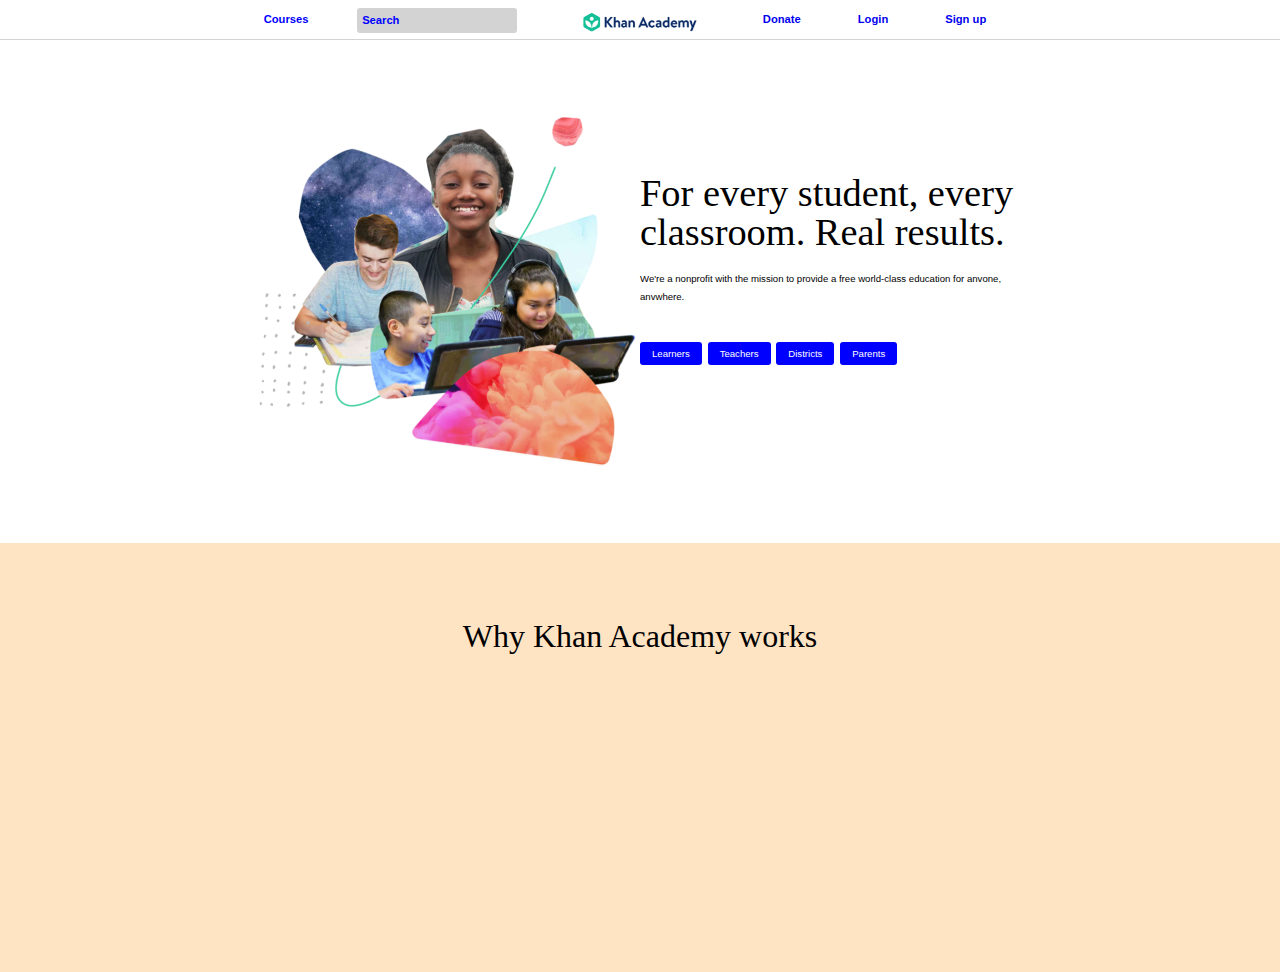
<file: Khanacademy/index.html>
<!DOCTYPE html>
<html lang="en">
	<head>
    	<meta charset="utf-8">
    	<meta name="description" content="Your description goes here">
    	<meta name="keywords" content="one, two, three">

		<title>Khan Academy</title>

		
		<!-- external CSS link -->
		<link rel="stylesheet" href="css/normalize.css">
		<link rel="stylesheet" href="css/style.css">
	</head>
	<body>
		<header>
			<nav>
			  <form>
				<layer for="course-list">Courses</layer>
				<select class="course-list" id="course-list">
				  <option></option>
				  <option></option>
				  <option></option>
				  <option></option>
				  <option></option>
				</select>
				<input class="search" type="search" placeholder="Search">
			  </form>
			  <figure class="headfig">
				<img class="logo-img" src="images/KA logo.png" alt="Khan Academy Logo">
			  </figure>
			  <ul class="navul">
				<li class="navli"><a href="#">Donate</a></li>
				<li class="navli"><a href="#">Login</a></li>
				<li class="navli"><a href="#">Sign up</a></li>
			  </ul>
			</nav>
		  </header>
		  <div>
			<figure class="bodyfig">
				<img class="bodyimg" src="images/KA landing page image.png" alt="Minim nisi cupidatat commodo ipsum irure pariatur non in deserunt nisi.">
			</figure>
			<section>
				<h1>For every student, every classroom. Real results.</h1>
				<p>We're a nonprofit with the mission to provide a free world-class education for anvone, anvwhere.</p>
				<ul class="secul">
					<li class="secli"><a href="#">Learners</a></li>
					<li class="secli"><a href="#">Teachers</a></li>
					<li class="secli"><a href="#">Districts</a></li>
					<li class="secli"><a href="#">Parents</a></li>
				</ul>
			</section>
		  </div>
		  <section>
			<h2>Why Khan Academy works</h2>
		  </section>
	</body>
</html>
</file>
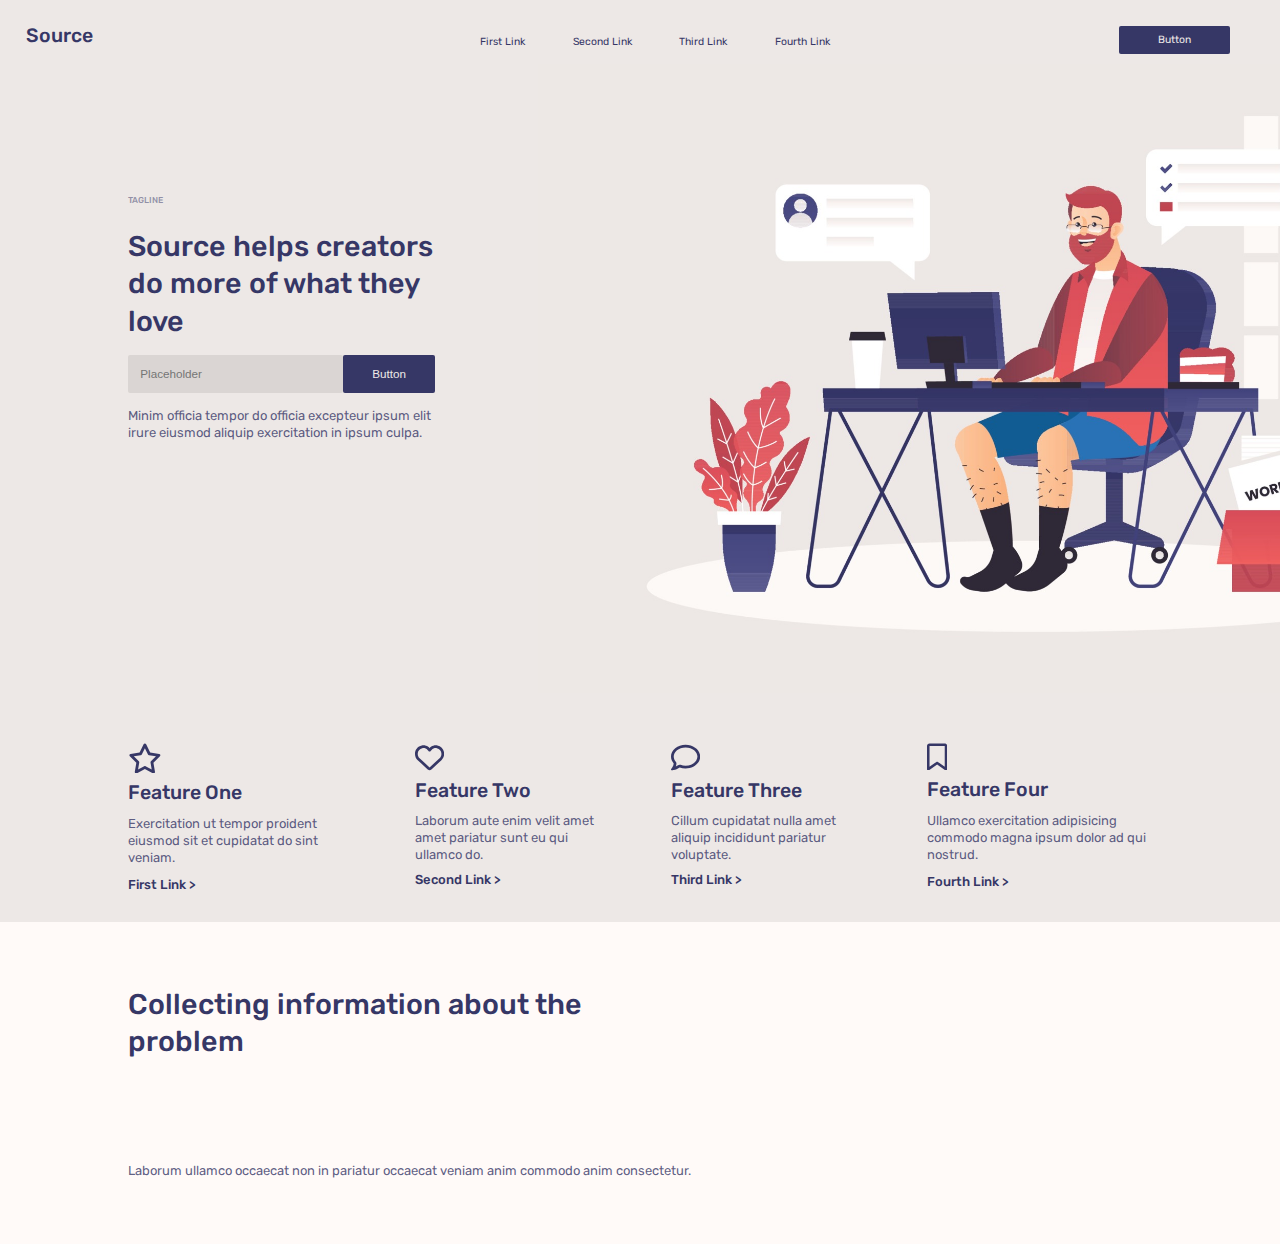
<file: Source/index.html>
<!DOCTYPE html>
<html lang="en">
	<head>
    	<meta charset="utf-8">
    	<meta name="description" content="Your description goes here">
    	<meta name="keywords" content="one, two, three">

		<title>Source</title>

		<!-- Google Font link -->
		<link rel="preconnect" href="https://fonts.googleapis.com">
		<link href="https://fonts.googleapis.com/css2?family=Rubik:wght@400;500;600;700&display=swap" rel="stylesheet">
		<link rel="preconnect" href="https://fonts.gstatic.com" crossorigin>

		<!-- external CSS link -->
		<link rel="stylesheet" href="css/reset.css">
		<link rel="stylesheet" href="css/style.css">
	</head>
	<body>
		
		<header>
			<nav class="site-nav">
				<div class="dropdown menu">
					<svg class="menu-icon" xmlns="http://www.w3.org/2000/svg" viewBox="0 0 448 512"><!--! Font Awesome Pro 6.4.0 by @fontawesome - https://fontawesome.com License - https://fontawesome.com/license (Commercial License) Copyright 2023 Fonticons, Inc. --><path d="M0 96C0 78.3 14.3 64 32 64H416c17.7 0 32 14.3 32 32s-14.3 32-32 32H32C14.3 128 0 113.7 0 96zM0 256c0-17.7 14.3-32 32-32H416c17.7 0 32 14.3 32 32s-14.3 32-32 32H32c-17.7 0-32-14.3-32-32zM448 416c0 17.7-14.3 32-32 32H32c-17.7 0-32-14.3-32-32s14.3-32 32-32H416c17.7 0 32 14.3 32 32z"/></svg>
					<div class="dropdown-content nav-links">
						<ul>
							<li class="nav-link"><a href="#">First Link</a></li>
							<li class="nav-link"><a href="#">Second Link</a></li>
							<li class="nav-link"><a href="#">Third Link</a></li>
							<li class="nav-link"><a href="#">Fourth Link</a></li>
							<li class="nav-link nav-button"><a class="button" href="#">Button</a></li></li>
						</ul>
					</div>
				</div>	
				<h1 class="logo">Source</h1>			
			</nav>
		</header>
		<section class="welcome">
			<div class="welcome-text">
				<h2><span class="tagline">Tagline</span>Source helps creators do more of what they love</h2>
				<form action="#">
					<input type="text" placeholder="Placeholder">
					<button class="button" type="button">Button</button>
				</form>
				<p class="clear descr-text">Minim officia tempor do officia excepteur ipsum elit irure eiusmod aliquip exercitation in ipsum culpa.</p>
			</div>
			<div class="welcome-img">
				<img src="assets/images/vecteezy_new-normal-illustration_bk0221_generated.jpg" alt="man working computer">
			</div>
		</section>
		<section class="features clear">
			<div class="grid-four feature-one">
				<svg xmlns="http://www.w3.org/2000/svg" viewBox="0 0 576 512"><!--! Font Awesome Pro 6.4.0 by @fontawesome - https://fontawesome.com License - https://fontawesome.com/license (Commercial License) Copyright 2023 Fonticons, Inc. --><path d="M287.9 0c9.2 0 17.6 5.2 21.6 13.5l68.6 141.3 153.2 22.6c9 1.3 16.5 7.6 19.3 16.3s.5 18.1-5.9 24.5L433.6 328.4l26.2 155.6c1.5 9-2.2 18.1-9.6 23.5s-17.3 6-25.3 1.7l-137-73.2L151 509.1c-8.1 4.3-17.9 3.7-25.3-1.7s-11.2-14.5-9.7-23.5l26.2-155.6L31.1 218.2c-6.5-6.4-8.7-15.9-5.9-24.5s10.3-14.9 19.3-16.3l153.2-22.6L266.3 13.5C270.4 5.2 278.7 0 287.9 0zm0 79L235.4 187.2c-3.5 7.1-10.2 12.1-18.1 13.3L99 217.9 184.9 303c5.5 5.5 8.1 13.3 6.8 21L171.4 443.7l105.2-56.2c7.1-3.8 15.6-3.8 22.6 0l105.2 56.2L384.2 324.1c-1.3-7.7 1.2-15.5 6.8-21l85.9-85.1L358.6 200.5c-7.8-1.2-14.6-6.1-18.1-13.3L287.9 79z"/></svg>
				<h4>Feature One</h4>
				<p class="descr-text">Exercitation ut tempor proident eiusmod sit et cupidatat do sint veniam.</p>
				<a class="feat-link" href="#">First Link ></a>
			</div>
			<div class="grid-four feature-two">
				<svg xmlns="http://www.w3.org/2000/svg" viewBox="0 0 512 512"><!--! Font Awesome Pro 6.4.0 by @fontawesome - https://fontawesome.com License - https://fontawesome.com/license (Commercial License) Copyright 2023 Fonticons, Inc. --><path d="M225.8 468.2l-2.5-2.3L48.1 303.2C17.4 274.7 0 234.7 0 192.8v-3.3c0-70.4 50-130.8 119.2-144C158.6 37.9 198.9 47 231 69.6c9 6.4 17.4 13.8 25 22.3c4.2-4.8 8.7-9.2 13.5-13.3c3.7-3.2 7.5-6.2 11.5-9c0 0 0 0 0 0C313.1 47 353.4 37.9 392.8 45.4C462 58.6 512 119.1 512 189.5v3.3c0 41.9-17.4 81.9-48.1 110.4L288.7 465.9l-2.5 2.3c-8.2 7.6-19 11.9-30.2 11.9s-22-4.2-30.2-11.9zM239.1 145c-.4-.3-.7-.7-1-1.1l-17.8-20c0 0-.1-.1-.1-.1c0 0 0 0 0 0c-23.1-25.9-58-37.7-92-31.2C81.6 101.5 48 142.1 48 189.5v3.3c0 28.5 11.9 55.8 32.8 75.2L256 430.7 431.2 268c20.9-19.4 32.8-46.7 32.8-75.2v-3.3c0-47.3-33.6-88-80.1-96.9c-34-6.5-69 5.4-92 31.2c0 0 0 0-.1 .1s0 0-.1 .1l-17.8 20c-.3 .4-.7 .7-1 1.1c-4.5 4.5-10.6 7-16.9 7s-12.4-2.5-16.9-7z"/></svg>
				<h4>Feature Two</h4>
				<p class="descr-text">Laborum aute enim velit amet amet pariatur sunt eu qui ullamco do.</p>
				<a class="feat-link" href="#">Second Link ></a>
			</div>
			<div class="grid-four feature-three">
				<svg xmlns="http://www.w3.org/2000/svg" viewBox="0 0 512 512"><!--! Font Awesome Pro 6.4.0 by @fontawesome - https://fontawesome.com License - https://fontawesome.com/license (Commercial License) Copyright 2023 Fonticons, Inc. --><path d="M123.6 391.3c12.9-9.4 29.6-11.8 44.6-6.4c26.5 9.6 56.2 15.1 87.8 15.1c124.7 0 208-80.5 208-160s-83.3-160-208-160S48 160.5 48 240c0 32 12.4 62.8 35.7 89.2c8.6 9.7 12.8 22.5 11.8 35.5c-1.4 18.1-5.7 34.7-11.3 49.4c17-7.9 31.1-16.7 39.4-22.7zM21.2 431.9c1.8-2.7 3.5-5.4 5.1-8.1c10-16.6 19.5-38.4 21.4-62.9C17.7 326.8 0 285.1 0 240C0 125.1 114.6 32 256 32s256 93.1 256 208s-114.6 208-256 208c-37.1 0-72.3-6.4-104.1-17.9c-11.9 8.7-31.3 20.6-54.3 30.6c-15.1 6.6-32.3 12.6-50.1 16.1c-.8 .2-1.6 .3-2.4 .5c-4.4 .8-8.7 1.5-13.2 1.9c-.2 0-.5 .1-.7 .1c-5.1 .5-10.2 .8-15.3 .8c-6.5 0-12.3-3.9-14.8-9.9c-2.5-6-1.1-12.8 3.4-17.4c4.1-4.2 7.8-8.7 11.3-13.5c1.7-2.3 3.3-4.6 4.8-6.9c.1-.2 .2-.3 .3-.5z"/></svg>
				<h4>Feature Three</h4>
				<p class="descr-text">Cillum cupidatat nulla amet aliquip incididunt pariatur voluptate.</p>
				<a class="feat-link" href="#">Third Link ></a>
			</div>
			<div class="grid-four feature-four">
				<svg xmlns="http://www.w3.org/2000/svg" viewBox="0 0 384 512"><!--! Font Awesome Pro 6.4.0 by @fontawesome - https://fontawesome.com License - https://fontawesome.com/license (Commercial License) Copyright 2023 Fonticons, Inc. --><path d="M0 48C0 21.5 21.5 0 48 0l0 48V441.4l130.1-92.9c8.3-6 19.6-6 27.9 0L336 441.4V48H48V0H336c26.5 0 48 21.5 48 48V488c0 9-5 17.2-13 21.3s-17.6 3.4-24.9-1.8L192 397.5 37.9 507.5c-7.3 5.2-16.9 5.9-24.9 1.8S0 497 0 488V48z"/></svg>
				<h4>Feature Four</h4>
				<p class="descr-text">Ullamco exercitation adipisicing commodo magna ipsum dolor ad qui nostrud.</p>
				<a class="feat-link" href="#">Fourth Link ></a>
			</div>
		</section>
		<section class="clear info">
			<h2>Collecting information about the problem</h2>
			<p class="descr-text">Laborum ullamco occaecat non in pariatur occaecat veniam anim commodo anim consectetur.</p>
		</section>
		
		<script type="text/javascript" src="js/main.js"></script>
	</body>
</html>
</file>
<file: Khanacademy/css/style.css>
/* Box Model Hack */
* {
     box-sizing: border-box;
}

/* Clear fix hack */
.clearfix:after {
     content: ".";
     display: block;
     clear: both;
     visibility: hidden;
     line-height: 0;
     height: 0;
}

.clear {
	clear: both;
}

/******************************************
/* BASE STYLES
/*******************************************/

body {
     font-family:Arial, Helvetica, sans-serif;
}

/******************************************
/* LAYOUT
/*******************************************/

header{
     height: 40px;
     border-bottom: 1px solid lightgray;
     font-size: 0.7em;
     font-weight: 700;
     color: blue;
}

div{
     width: 60%;
     margin: 0 auto;
}

.bodyfig{
     float: left;
     width: 50%;
     margin: 0;
     padding: 10% 0;
}

div > section{
     float: right;
     width: 50%;
     padding: 15% 0;
}
   
div + section{
     clear: both;
     background: bisque;
     padding: 1% 0 20% 0;
}


/******************************************
/* ADDITIONAL STYLES
/*******************************************/


/******************************************
/* Header Styles
/*******************************************/

nav{
     width: 60%;
     height: 100%;
     margin: auto;
}

form, .navul{
     width: 35%;
     height: 100%;
     float: left;
}

form{
     padding: 0 1%;
     margin-right: 3.75%;
}

select{
     display: none;
}

layer{
     float: left;
}

input{
     float: right;
     border: none;
     background-color: lightgrey;
     height: 25px;
     margin-top: 7.5px;
     border-radius: 3px;
     padding-left: 5px;
     font-weight: 700;
     color: blue;
}

::placeholder { /* Chrome, Firefox, Opera, Safari 10.1+ */
     color: blue;
     opacity: 1; /* Firefox */
   }

.headfig{
     width: 15%;
     margin: 0 3.75%;
     float: left;
}

.logo-img{
     width: 100%;
     margin-top: 12px;
}

.navul{
     margin: 0 0 0 3.75%;
     padding: 0 1%;
}

.navli{
     list-style-type: none;
     padding: 0 11.25%;
     float: left;
}

.navli:first-of-type{
     padding-left: 0;
}

.navli:last-of-type{
     padding-right: 0;
}

select, layer, .navli{
     margin-top: 13px;
}

/******************************************
/* Figure styles
/*******************************************/

.bodyimg{
     width: 100%;
     float: right;
}

h1, h2{
     font-family: serif;
     line-height: 1em;
}

h1, h2, p{
     margin: 5% 0;
}

h1{
     font-size: 2.4em;
     font-weight: 500;
}

h2{
     font-size: 2em;
     font-weight: 500;
     text-align: center;
}

p{
     font-size: 0.6em;
     font-weight: lighter;
     line-height: 1.8em;
}

.secul{
     width: 100%;
     margin: 10% 0;
     padding: 0;
}

.secli{
     float: left;
     list-style-type: none;
     margin-right: 1.5%;
}

.secli:last-of-type{
     margin-right: 0;
}

.secli a{
     color: white;
     width: 12%;
     background: blue;
     border-radius: 3px;
     padding: 6px 12px;
     font-size: 0.6em;
}
</file>
<file: Source/css/style.css>
/* Box Model Hack */
* {
     box-sizing: border-box;
}

/* Clear fix hack */
.clearfix:after {
     content: ".";
     display: block;
     clear: both;
     visibility: hidden;
     line-height: 0;
     height: 0;
}

.clear {
	clear: both;
}

/******************************************
/* BASE STYLES
/*******************************************/

:root{
     --primary: #ede8e6;
     --secondary: #363766;
     --tertiary: #d04e59;
}

body{
     background: var(--primary);
     overflow-x: hidden;
     font-family: 'Rubik', sans-serif;
}

.site-nav, section{
     padding: 5%;
}

.button{
     background: var(--secondary);
     border: none;
     border-radius: 2px;
     color: var(--primary);
     padding: 4%;
     text-decoration: none;
     text-align: center;
     text-transform: capitalize;
     box-shadow: 1px 2px 3px rgba(0 0 0 0.6);
     display: inline-block;
}

.button:hover{
     background: var(--tertiary);
     color: var(--primary)
}

input{
     background: #dad5d3;
     padding: 4%;
     border-radius: 2px;
     border: none;
     color: #36376680;
}

svg{
     fill: var(--secondary);
}

svg:hover{
     fill: var(--tertiary);
}

a{
     text-decoration: none;
}

/******************************************
/* FONTS
/*******************************************/

h2,h3,h4,p{
     line-height: 1.3em;
}

h1,h2,h3,h4{
     font-weight: 500;
     color: var(--secondary);
}

p{
     color: #363766cc;
}

h1,h4{
     font-size: 1.5em;
}

h2,h3{
     font-size: 2.2em;
     padding: 5% 0;
}

.nav-link a{
     font-size: 0.8em;
     color: var(--secondary);
}

.welcome-text input, .welcome-text .button{
     font-size: 0.9em;
}

.descr-text, .feat-link{
     font-size: 1em;
     padding: 5% 0;
}

.feat-link{
     font-weight: 500;
     color: var(--secondary);
}

.tagline{
     font-size: 0.3em;
     color: #36376680;
}


/******************************************
/* MOBILE STYLES
/*******************************************/


/*************** HEADER ***************/

.site-nav{
     border-bottom: 2px solid #dad5d3;
}

.menu{
     float: left;
     width: 5%;
     vertical-align: middle;
}

.dropdown{
     position: relative;
     display: inline-block;
}

.dropdown-content{
     display: none;
     position: absolute;
     background: var(--primary);
     min-width: 100px;
     width: 600%;
     box-shadow:  0 10px 10px rgba(0, 0, 0, 0.2);
     z-index: 1;
     padding: 50%;
}

.dropdown:active .dropdown-content{
     display: block;
}

.nav-link{
     border-bottom: 1px solid #dad5d3;
     padding: 10%;
}

.nav-link .button{
     color: var(--primary);
     width: 100%;
}

.logo{
     text-align: center;
}


/*************** WELCOME ***************/

.welcome{
     width: 100%;
}

.tagline{
     display: block;
     text-transform: uppercase;
     padding-bottom: 3%;
}

form input{
     width: 100%;
}

form .button{
     width: 100%;
     font-weight: 500;
     margin-top: 5%;
}

.welcome-img{
     width: 150%;
     position: relative;
}

.welcome-img img{
     width: 100%;
     position: relative;
     top: -20px;
     left: 5%;
     z-index: -1;
}


/*************** FEATURES ***************/

.features svg{
     width: 8%;
     padding: 2% 0;
}

.features div{
     padding: 5% 0;
     border-bottom: 2px solid #dad5d3;
}

.features div:last-of-type{
     border: none;
}

.features .descr-text{
     /* height: 100%; */
}


/*************** INFO ***************/

.info{
     background: #fffaf8;
}


/******************************************
/* LARGE TABLETS & LAPTOPS STYLES
/*******************************************/

@media screen and (min-width: 960px) {

     /*************** BASE ***************/

     body{
          font-size: 13px;
     }

     .welcome, .features, .info{
          padding: 1% 10%;
     }
     
     /*************** HEADER ***************/
     
     .site-nav{
          border-bottom: none;
          width: 100%;
          padding: 2%;
     }
     
     .logo{
          float: left;
     }

     .menu{
          width: 65%;
          float: right;
          position: relative;
     }
     
     .menu-icon{
          display: none;
     }

     .nav-links{
          display: block;
          background: none;
          box-shadow: none;
          padding: 0;
          width: 100%;
     }

     .nav-link{
          float: left;
          border-bottom: none;
          padding: 1% 3%;
          height: 60%;
          vertical-align: middle;
     }

     .nav-button{
          float: right;
          width: 20%;
          padding-top: 0;
     }

     .nav-button a{
          padding: 8%;
     }


     /*************** WELCOME ***************/

     .welcome{
          padding: 1% 10%;
          height: 40%;
     }

     .welcome-text, .welcome-img{
          /* height: 40%; */
     }
     
     .welcome-text{
          float: left;
          width: 30%;
          vertical-align: middle;
          padding-top: 10%;
     }

     .welcome-img{
          float: right;
          width: 60%;
     }

     .welcome-img img{
          width: 160%;
          max-height: ;
          position: static;
     }

     form input{
          width: 70%;
          float: left;
     }
     
     form .button{
          width: 30%;
          float: right;
          font-weight: 500;
          margin-top: 0;
     }


     /*************** FEATURES ***************/


     .grid-four{
          float: left;
          width: 25%;
     }

     .features div{
          border: none;
          padding: 3%;
     }

     .features div:first-of-type{
          padding-left: 0;
     }

     .features div:last-of-type{
          padding-right: 0;
     }

     .features svg{
          width: 15%;
     }

     .feature-four svg{
          width: 9%;
     }

     /*************** FEATURES ***************/

     .info h2{
          width: 50%;
     }


}
</file>
